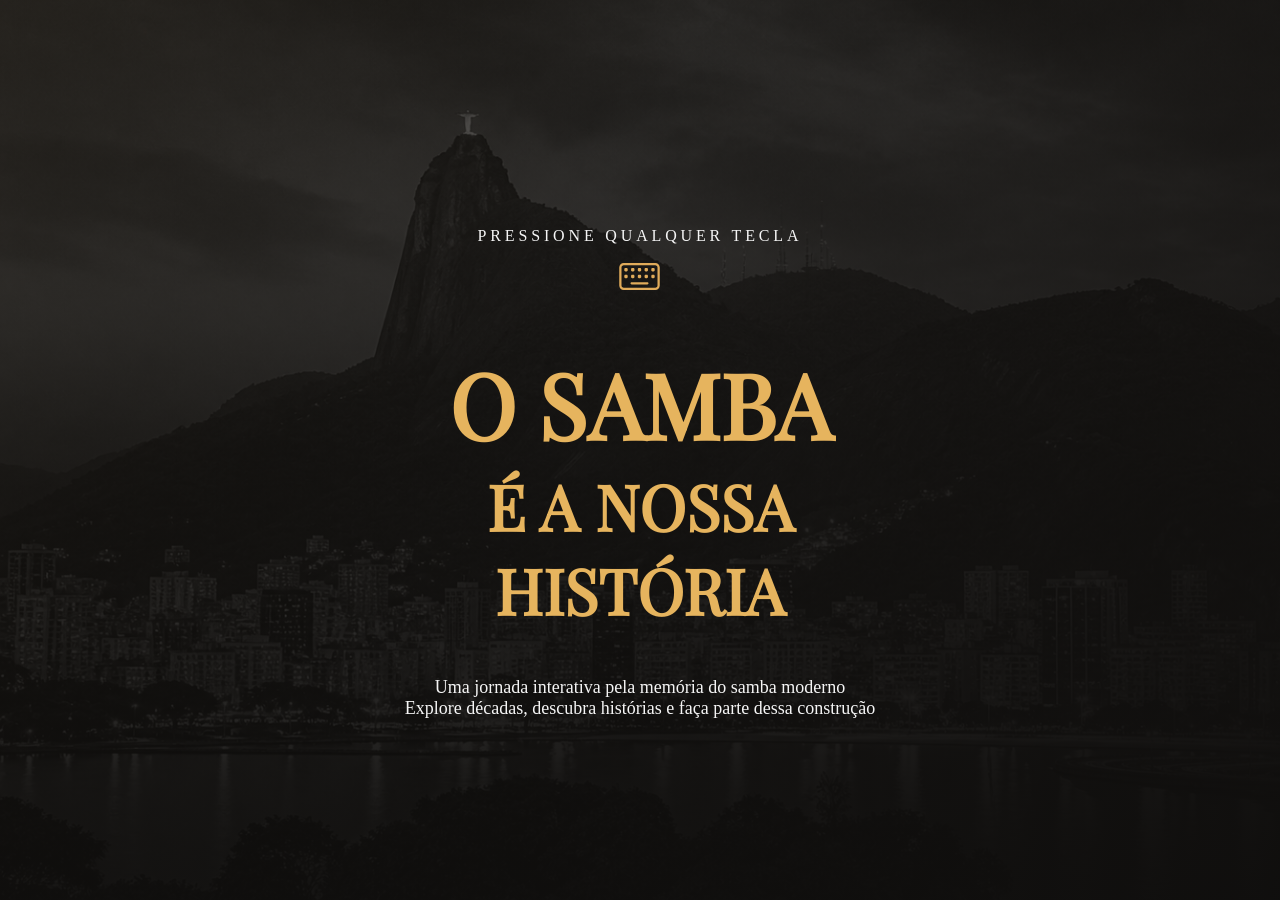
<file: public/index.html>
<!DOCTYPE html>
<html lang="pt-br">
<head>
    <meta charset="UTF-8">
    <meta name="viewport" content="width=device-width, initial-scale=1.0">
    <link rel="stylesheet" href="./styles/fonts.css">
    <link rel="stylesheet" href="./styles/style.css">
    <title>Tamarineira</title>
</head>
<body>
   <main>
        <section id="sec1">
            <div class="content">
                <div class="command-container">
                    <p>PRESSIONE QUALQUER TECLA</p>
                    <div class="img"><img src="./assets/img/keyboard.svg" style="stroke: white;"></div>
                </div>
                <div class="title-container">
                    <h1 class="title">O SAMBA</h1>
                    <h2 class="subtitle">É A NOSSA HISTÓRIA</h2>
                </div>
                <div class="subtitle-container">
                    <p>Uma jornada interativa pela memória do samba moderno</p>
                    <p>Explore décadas, descubra histórias e faça parte dessa construção</p>
                </div>
            </div>
        </section>
        <section class="none" id="sec2">
                <div class="top">
                    <div class="logo">
                        <img src="./assets/img/logo.png">
                        <div class="title-top">
                            <p class="title-top-1">LINHA DO TEMPO</p>
                            <p>NAVEGUE PELA HISTÓRIA</p>
                        </div>
                    </div>
                    <div class="separate">
                        <img src="./assets/img/particao.svg">
                    </div>
                    <div class="authBtn-container">
                        <button class="authBtn" id="login" onclick="window.location.href = './auth/login.html'"><img src="./assets/img/login.svg">LOGIN</button>
                        <button class="authBtn" id="register" onclick="window.location.href = './auth/register.html'"><img src="./assets/img/register.svg">CADASTRE-SE</button>
                    </div>
                </div>

                <div class="cards" id="cards-container">
                    <!--  Aqui ficarão os cards  -->
                </div>

                <div class="modal-background none" id="modalBackground" onclick="closeModal()">
                    <!--  Aqui ficarão as janelas modais -->
                </div>
        </section>
        <div class="curtain"></div>
    </main>
</body>
<script src="./scripts/animation.js"></script>
<script>
    let cards = [
    {
        "id": "card1970",
        "decada": 1970,
        "titulo": "1970",
        "subtitulo": "O NASCIMENTO DE UM MOVIMENTO",
        "botao": {
        "texto": "EXPLORAR DÉCADA",
        "icone": "./assets/img/arrow-right.svg",
        "acao": "openModal(0)"
        }
    },
    {
        "id": "card1980",
        "decada": 1980,
        "titulo": "1980",
        "subtitulo": "A CONSOLIDAÇÃO DAS ESCOLAS",
        "botao": {
        "texto": "EXPLORAR DÉCADA",
        "icone": "./assets/img/arrow-right.svg",
        "acao": "openModal(1)"
        }
    },
    {
        "id": "card1990",
        "decada": 1990,
        "titulo": "1990",
        "subtitulo": "A ERA DOS FESTIVAIS",
        "botao": {
        "texto": "EXPLORAR DÉCADA",
        "icone": "./assets/img/arrow-right.svg",
        "acao": "openModal(2)"
        }
    },
    {
        "id": "card2000",
        "decada": 2000,
        "titulo": "2000",
        "subtitulo": "O SAMBA CHEGA AO NOVO MILÊNIO",
        "botao": {
        "texto": "EXPLORAR DÉCADA",
        "icone": "./assets/img/arrow-right.svg",
        "acao": "openModal(3)"
        }
    },
    {
        "id": "card2010",
        "decada": 2010,
        "titulo": "2010",
        "subtitulo": "NOVAS VOZES, NOVOS CAMINHOS",
        "botao": {
        "texto": "EXPLORAR DÉCADA",
        "icone": "./assets/img/arrow-right.svg",
        "acao": "openModal(4)"
        }
    }
    ]

    function createCards(){
        let cards_container = document.getElementById('cards-container');
    
        cards.forEach(el => {
            let HTML = `
                <div class="card" id="${el.id}">
                    <h1>${el.titulo}</h1>
                    <p class="p">${el.subtitulo}</p>
                    <div class="btn-card" onclick="${el.botao.acao}">
                        <p>${el.botao.texto}</p>
                        <img src="${el.botao.icone}">
                    </div>
                </div>
            `
    
            cards_container.innerHTML += HTML;
        });
    }

    let modais = [
        {
            "id": "modal1970",
            "content": {
            "title": "1970",
            "subtitle": "O NASCIMENTO DO SAMBA MODERNO",
            "texts": [
                "A década de 1970 marca o ponto de partida do samba moderno. Em meio às rodas de samba do bloco Cacique de Ramos, no Rio de Janeiro, músicos como Bira Presidente, Sereno, Ubirany e Almir Guineto começaram a reinventar a linguagem do gênero.",
                "Instrumentos como o tantã, o repique de mão e o banjo passaram a integrar as rodas, criando uma sonoridade mais urbana, mais percussiva e mais próxima das comunidades suburbanas. Mais do que música, o samba dessa época se consolidou como espaço de encontro, resistência cultural e identidade popular."
            ]
            }
        },
        {
            "id": "modal1980",
            "content": {
            "title": "1980",
            "subtitle": "A CONSOLIDAÇÃO DAS ESCOLAS",
            "texts": [
                "Nos anos 1980, o samba alcança uma nova dimensão popular. O sucesso de grupos como Fundo de Quintal, Zeca Pagodinho e Jorge Aragão ajuda a consolidar uma identidade moderna para o gênero.",
                "As escolas de samba expandem sua presença cultural, os desfiles se tornam espetáculos televisivos e o samba passa a ocupar um espaço ainda maior na indústria musical brasileira. É também nesse período que o pagode se fortalece como linguagem urbana das periferias e subúrbios cariocas."
            ]
            }
        },
        {
            "id": "modal1990",
            "content": {
            "title": "1990",
            "subtitle": "A ERA DOS FESTIVAIS",
            "texts": [
                "A década de 1990 marcou a explosão comercial do samba e do pagode. Grupos como Raça Negra, Só Pra Contrariar, Exaltasamba e Art Popular levaram o gênero às rádios, televisões e grandes eventos nacionais.",
                "O samba passou a dialogar diretamente com a cultura pop brasileira, aproximando novas gerações e expandindo sua presença para além do Rio de Janeiro. Enquanto isso, o samba tradicional seguia vivo nas rodas suburbanas e nos encontros comunitários que preservavam suas raízes."
            ]
            }
        },
        {
            "id": "modal2000",
            "content": {
            "title": "2000",
            "subtitle": "O SAMBA CHEGA AO NOVO MILÊNIO",
            "texts": [
                "Nos anos 2000, o samba passou por uma fase de renovação estética e cultural. Novos artistas surgiram enquanto nomes históricos permaneciam influentes no cenário nacional.",
                "As rodas de samba voltaram a ganhar força como espaços de encontro, celebração e preservação da memória musical brasileira. Ao mesmo tempo, o gênero começou a dialogar com a internet, novas mídias e públicos cada vez mais diversos."
            ]
            }
        },
        {
            "id": "modal2010",
            "content": {
            "title": "2010",
            "subtitle": "NOVAS VOZES, NOVOS CAMINHOS",
            "texts": [
                "Nos anos 2000, o samba passou por uma fase de renovação estética e cultural. Novos artistas surgiram enquanto nomes históricos permaneciam influentes no cenário nacional.",
                "As rodas de samba voltaram a ganhar força como espaços de encontro, celebração e preservação da memória musical brasileira. Ao mesmo tempo, o gênero começou a dialogar com a internet, novas mídias e públicos cada vez mais diversos."
            ]
            }
        }
    ]

    function createModals(){
        let modal_background = document.getElementById('modalBackground');

        modais.forEach(el => {
            let HTML = `
                <div class="modal-content-container none">
                    <div class="modal-content">
                        <div class="modal" id="${el.id}">
                            <div class="modal-title">
                                <h1>${el.content.title}</h1>
                            </div>
                            <div class="modal-subtitle">
                                <h2>${el.content.subtitle}</h2>
                                <img src="./assets/img/particao.svg">
                            </div>
                            <div class="modal-text">
                                <p>${el.content.texts[0]}</p>
                                <br>
                                <p>${el.content.texts[1]}</p>
                            </div>
                        </div>
                    </div>
                </div>
            `
            modal_background.innerHTML += HTML;
        })

    }

    createModals();
    createCards();
</script>
</html>
</file>
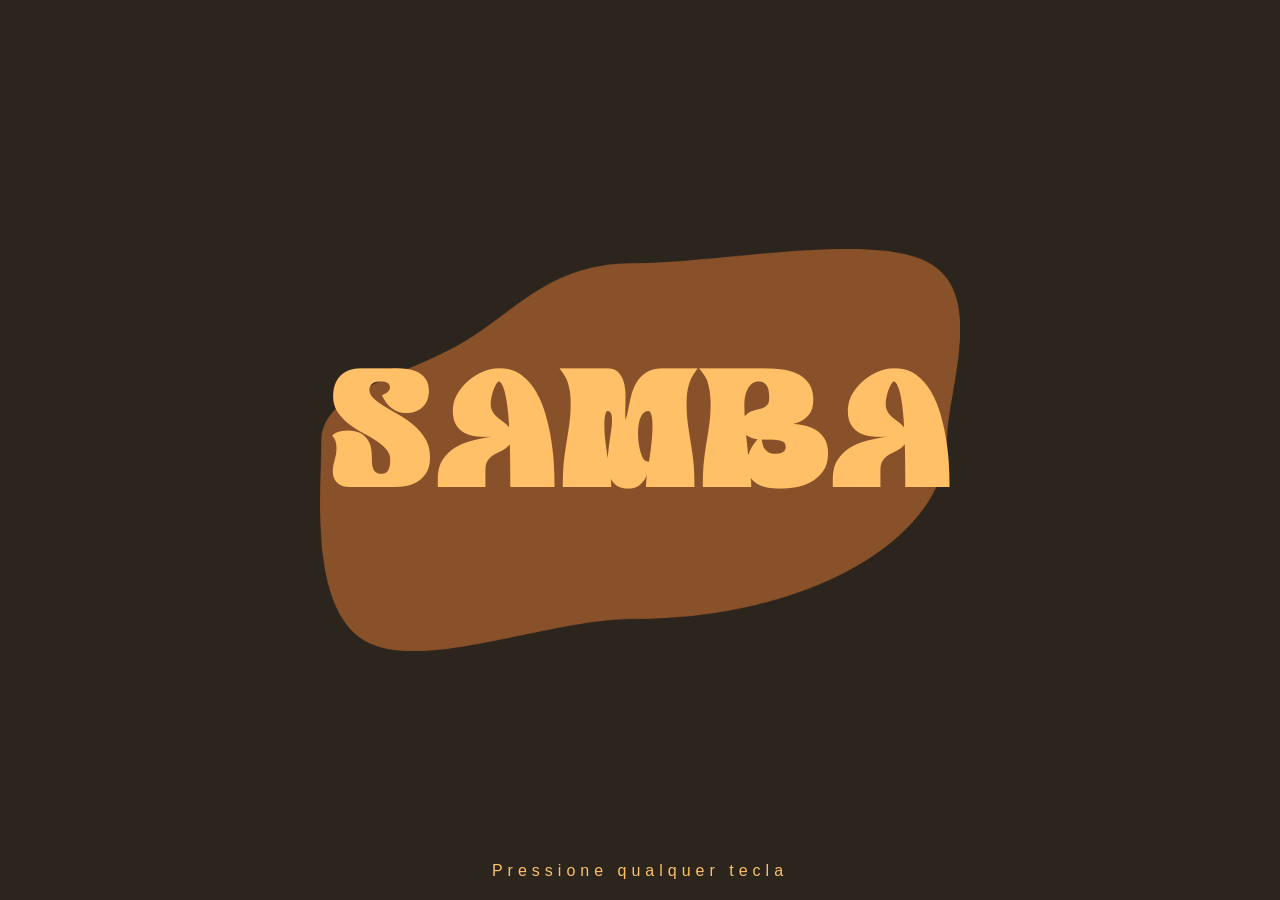
<file: src/index.html>
<!DOCTYPE html>
<html lang="pt-br">

<head>
    <meta charset="UTF-8">
    <meta name="viewport" content="width=device-width, initial-scale=1.0">
    <link rel="stylesheet" href="/src/styles/style.css">
    <title>Samba Moderno</title>
</head>

<body>
    <main id="main">
        <div class="side"></div>
        <section>
            <div class="intro">
                <img src="/src/img/fundo_title.png" alt="SVG forma circular marrom" class="svg">
                <h1 class="title" id="intro-title">SAMBA</h1>
                <p class="intro-instruction" id="intro-instruction">Pressione qualquer tecla</p>
                <div class="animation" id="animation"></div>
            </div>
        </section>
        <section>
            <div class="introduction-title" id="section1">
                <h1 class="subtitle" id="introduction-title">INTRODUÇÃO</h1>
                <div class="introduction" id="introduction">
                    <div class="curtains-container" id="curtains-container">
                        <div class="curtain-left"></div>
                        <div class="curtain-right"></div>
                    </div>

                    <div class="content">
                        <div class="content-title">
                            <h1>Era Cacique de Ramos</h1>
                        </div>
                        <div class="text-content">
                            <p>O Cacique de Ramos é um bloco carnavalesco fundado em 1961, no bairro do Caju, Rio de
                                Janeiro.
                                Ele é conhecido por sua contribuição significativa para a cultura do samba e por ser um
                                dos
                                blocos mais tradicionais do Carnaval carioca.</p>
                        </div>
                        <img src="/src/img/arrow.svg" alt="Seta indicadora para próxima seção" class="btn-next"
                            id="btn-next">
                    </div>
                </div>
            </div>
        </section>
        <section>
            <div class="section2">
                <div class="content">
                    <div class="content-title">
                        <h1 class="subtitle">Fundo de Quintal</h1>
                    </div>

                    <p class="text-content">O Fundo de Quintal não é apenas um grupo; é o marco zero do samba moderno.
                        Nascido sob a sombra das tamarineiras do bloco carnavalesco Cacique de Ramos, no Rio de Janeiro
                        dos anos 70, o grupo transformou o que era uma reunião informal entre amigos na maior revolução
                        estética do gênero. Ali, o samba de terreiro ganhou uma nova batida, mais urbana, mais próxima
                        do povo e imensamente sofisticada.</p>
                </div>

                <div class="side-img-container">
                    <img src="/src/img/fundo_de_quintal.png" alt="Imagem roda de samba fundo de quintal" class="side-section2-img">
                </div>
            </div>
        </section>
    </main>
</body>
<script src="/src/scripts/animations.js" type="module"></script>

</html>
</file>
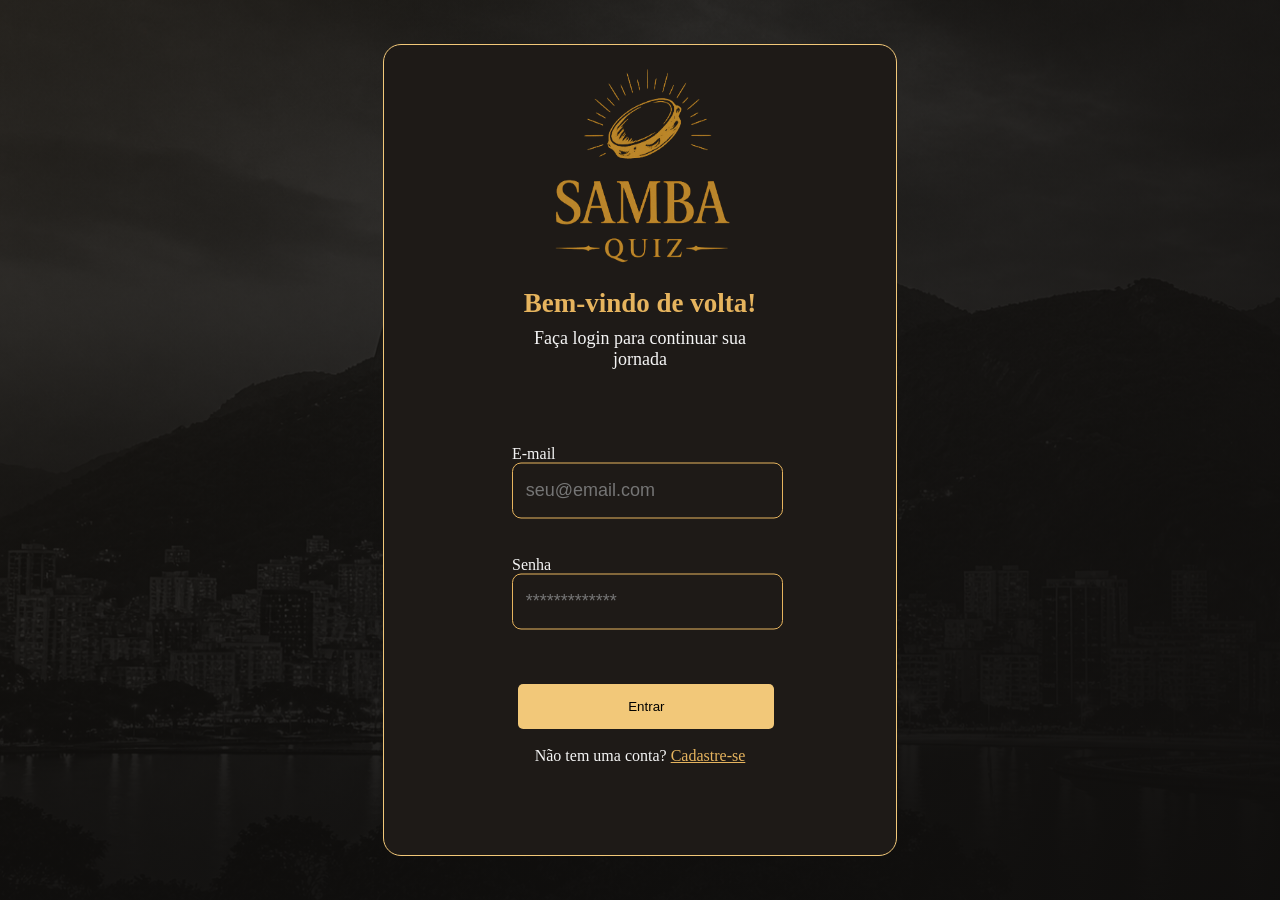
<file: public/auth/login.html>
<!DOCTYPE html>
<html lang="pt-BR">
<head>
    <meta charset="UTF-8">
    <meta name="viewport" content="width=device-width, initial-scale=1.0">
    <title>Login - Samba</title>
    <link rel="stylesheet" href="../styles/style.css">
    <link rel="stylesheet" href="../styles/fonts.css">
    <link rel="stylesheet" href="../styles/styleAuth.css">
</head>
<body>
    <section>
        <div class="form-container">
            <div class="form-top">
                <img src="../assets/img/logoInteira.png">
            </div>
            <div class="form-mid">
                <h1>Bem-vindo de volta!</h1>
                <p>Faça login para continuar sua jornada</p>
            </div>
            <form id="form">
                <div class="input-container">
                    <label>E-mail</label>
                    <div class="input">
                        <input type="text" placeholder="seu@email.com" id="inEmail">
                        <p id="inEmailMsg" style="opacity: 0; color: red;">O email deve conter @ e 2 caracteres aṕos o .</p>
                    </div>
                </div>
                <div class="input-container">
                    <label>Senha</label>
                    <div class="input">
                        <input type="password" placeholder="*************" id="inPass">
                        <p id="inPassMsg" style="opacity: 0; color: red;">Senha deve conter pelo menos, 1 carater especial, 1 letra maiuscúla, 1 número e 8 caracteres</p>
                    </div>
                </div>
                <div class="errorMsg" id="errMsg">Usuário não encontrado!</div>
                <div class="form-btn-container">
                    <button class="form-btn" type="submit">Entrar</button>
                    <p>Não tem uma conta? <span onclick="window.location = './register.html'">Cadastre-se</span></p>
                </div>
            </form>

        </div>
    </section>
</body>
<script>


    let regPass = /^(?=.*?[A-Z])(?=.*?[a-z])(?=.*?[0-9])(?=.*?[#?!@$%^&*-]).{8,}$/;
    let regEmail = /^[^@\t\r\n]+@[^@\t\r\n]+\.[^@\t\r\n]+$/;

    function isPassed(reg, value){
        let regex = reg;
        return regex.test(value);
    }

    function validate(values){
        let tests = []

        for(let i = 0; i < values.length; i++){
            tests.push(isPassed(values[i].reg, values[i].value))
        }

        return tests;
    }

    inEmail.addEventListener('input', () => {
        if(!isPassed(regEmail, String(inEmail.value))){
            inEmail.classList.add('wrongInput');
            inEmailMsg.style.opacity = '100'
        }else{
            inEmail.classList.remove('wrongInput');
            inEmailMsg.style.opacity = '0'
        }
    })

    inPass.addEventListener('input', () => {
        if(!isPassed(regPass, String(inPass.value))){
            inPass.classList.add('wrongInput');
            inPassMsg.style.opacity = '100'
        }else{
            inPass.classList.remove('wrongInput');
            inPassMsg.style.opacity = '0'
        }
    })

    let frm = document.getElementById('form');
    frm.addEventListener('submit', (e) => {
        let email = String(inEmail.value);
        let pass = String(inPass.value);  
        
        let values = [
            {
                reg:regPass,
                value: pass
            },
            {
                reg:regEmail,
                value: email
            }
        ]

        let isPassed = validate(values).every((el) => {
            return el == true;
        });

        if(isPassed){
            login(email, pass);
        }else{
            console.log(isPassed);
        }

        e.preventDefault()
    })

    async function login(email, password){
        try {
            let response = await fetch('/usuarios/autenticar', {
                method:'POST',
                headers:{
                    "Content-Type": "application/json"
                },
                body:JSON.stringify({
                    emailServer: email,
                    senhaServer: password
                })
            })
            if(response.ok){
                let data = await response.json();
                console.log(data)
                sessionStorage.setItem('userId', data.id);
                sessionStorage.setItem('username', data.name);

                setTimeout(() => {
                    window.location = '../quiz/'
                }, 2000)
            }else{
                errMsg.style.opacity = 1;
            }
        } catch (err) {
            console.log(err);
        }
    }
</script>
</html>
</file>
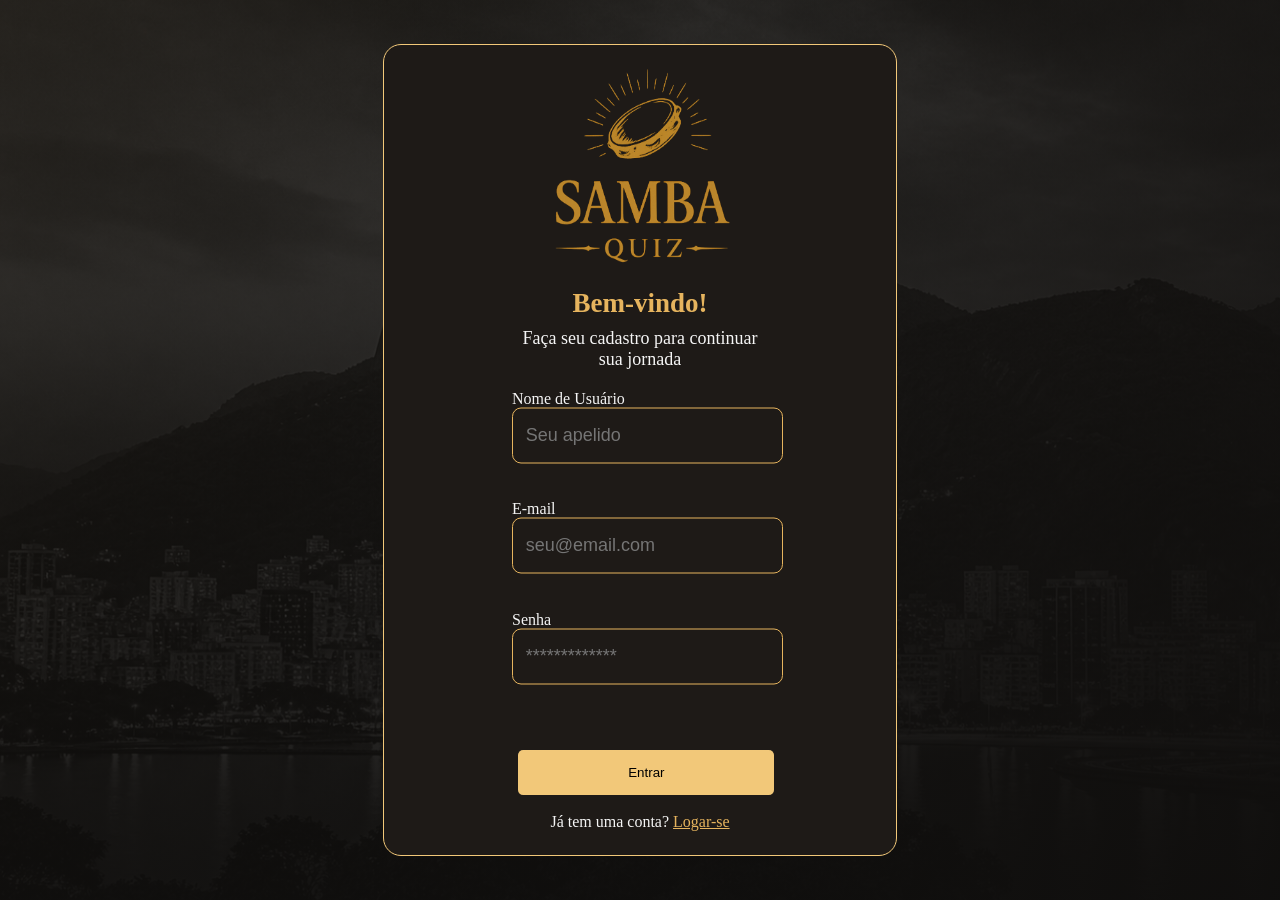
<file: public/auth/register.html>
<!DOCTYPE html>
<html lang="pt-BR">
<head>
    <meta charset="UTF-8">
    <meta name="viewport" content="width=device-width, initial-scale=1.0">
    <title>Login - Samba</title>
    <link rel="stylesheet" href="../styles/style.css">
    <link rel="stylesheet" href="../styles/fonts.css">
    <link rel="stylesheet" href="../styles/styleAuth.css">
</head>
<body>
    <section>
        <div class="form-container">
            <div class="form-top">
                <img src="../assets/img/logoInteira.png">
            </div>
            <div class="form-mid">
                <h1>Bem-vindo!</h1>
                <p>Faça seu cadastro para continuar sua jornada</p>
            </div>
            <form id="form">
                <div class="input-container">
                    <label>Nome de Usuário</label>
                    <div class="input">
                        <input type="text" placeholder="Seu apelido" id="inUsername">
                        <p id="inUsernameMsg" style="opacity: 0; color: red;">O username deve conter no mínimo 3 caracteres e no máximo 20</p>
                    </div>
                </div>
                <div class="input-container">
                    <label>E-mail</label>
                    <div class="input">
                        <input type="text" placeholder="seu@email.com" id="inEmail">
                        <p id="inEmailMsg" style="opacity: 0; color: red;">O email deve conter @ e 2 caracteres aṕos o .</p>
                    </div>
                </div>
                <div class="input-container">
                    <label>Senha</label>
                    <div class="input">
                        <input type="password" placeholder="*************" id="inPass">
                        <p id="inPassMsg" style="opacity: 0; color: red;">Senha deve conter pelo menos, 1 carater especial, 1 letra maiuscúla, 1 número e 8 caracteres</p>
                    </div>
                </div>
                <div class="errorMsg" id="errMsg">Usuário já existente</div>
                <div class="form-btn-container">
                    <button class="form-btn" type="submit">Entrar</button>
                    <p>Já tem uma conta? <span onclick="window.location = './login.html'">Logar-se</span></p>
                </div>
            </form>

        </div>
    </section>
</body>
<script>
    let regEmail = /^[^@\t\r\n]+@[^@\t\r\n]+\.[^@\t\r\n]+$/;
    let regPass = /^(?=.*?[A-Z])(?=.*?[a-z])(?=.*?[0-9])(?=.*?[#?!@$%^&*-]).{8,}$/;
    let regUsername = /^[a-zA-Z0-9_]{3,20}$/;

    function isPassed(reg, value){
        let regex = reg;
        return regex.test(value);
    }

    function validate(values){
        let tests = []

        for(let i = 0; i < values.length; i++){
            tests.push(isPassed(values[i].reg, values[i].value))
        }

        return tests;
    }

    inUsername.addEventListener('input', () => {
        if(!isPassed(regUsername, String(inUsername.value))){
            inUsername.classList.add('wrongInput');
            inUsernameMsg.style.opacity = '100'
        }else{
            inUsername.classList.remove('wrongInput');
            inUsernameMsg.style.opacity = '0'
        }
    })

    inEmail.addEventListener('input', () => {
        if(!isPassed(regEmail, String(inEmail.value))){
            inEmail.classList.add('wrongInput');
            inEmailMsg.style.opacity = '100'
        }else{
            inEmail.classList.remove('wrongInput');
            inEmailMsg.style.opacity = '0'
        }
    })

    inPass.addEventListener('input', () => {
        if(!isPassed(regPass, String(inPass.value))){
            inPass.classList.add('wrongInput');
            inPassMsg.style.opacity = '100'
        }else{
            inPass.classList.remove('wrongInput');
            inPassMsg.style.opacity = '0'
        }
    })

    
    let frm = document.getElementById('form');
    frm.addEventListener('submit', (e) => {
        let email = String(inEmail.value);
        let pass = String(inPass.value);    
        let username = String(inUsername.value);

        let values = [
            {
                reg:regPass,
                value: pass
            },
            {
                reg:regEmail,
                value: email
            },
            {
                reg:regUsername,
                value: username
            }
        ]

        let isPassed = validate(values).every((el) => {
            return el == true;
        });
        
        if(isPassed){
            register(email, pass, username);
        }

        e.preventDefault()
    })

    async function register(email, password, username){
        try {
            let response = await fetch('/usuarios/cadastrar', {
                method:'POST',
                headers:{
                    "Content-Type": "application/json"
                },
                body:JSON.stringify({
                    nomeServer: username,
                    emailServer: email,
                    senhaServer: password
                })
            })
            if(response.ok){
                setTimeout(() => {
                    window.location = './login.html'
                }, 2000)
            }else{
                errMsg.style.opacity = 1;
            }
        } catch (err) {
            console.log(err);
        }
    }
</script>
</html>
</file>
<file: public/styles/fonts.css>
@font-face{
    font-family: 'Playfair';
    src: url('../assets/fonts/PlayfairDisplay-Regular.ttf') format('truetype');
    font-weight: normal;
    font-style: normal;
}   

@font-face{
    font-family: 'Cormorant';
    src: url('../assets/fonts/Cormorant.ttf') format('truetype');
    font-weight: normal;
    font-style: normal;
}  

@font-face{
    font-family: 'Cinzel';
    src: url('../assets/fonts/Cinzel.ttf') format('truetype');
    font-weight: normal;
    font-style: normal;
}
</file>
<file: public/styles/style.css>
*{
    margin: 0;
    padding: 0;
}

:root {

    /* =========================
    CORES BASE (BACKGROUND)
    ========================== */
    --color-bg-primary: #1E1A17;
    --color-bg-secondary: #2A241F;
    --color-bg-elevated: #3A322B;
    --color-bg-dark: #0F0E0D;

    /* =========================
    CORES PRINCIPAIS (BRAND)
    ========================== */
    --color-primary: #E6B45E;
    --color-primary-light: #F2C879;
    --color-primary-soft: #F5E6C8;

    /* =========================
     TEXTO
    ========================== */
    --color-text-primary: #F5F5F5;
    --color-text-secondary: #CFC7B8;
    --color-text-muted: #8A8175;

    /* =========================
     NEUTROS 
    ========================== */
    --color-border: #4A4138;
    --color-black-soft: #0F0E0D;
}

body, html{
    width: 100%;
    height: 100vh;

    background-color: var(--color-bg-primary);
}

main{
    display: flex;

    width: 100vw;
    height: 100%;
    overflow-x: hidden;

    transition: all 1000ms ease;
}

section{
    position: absolute;
    width: 100vw;
    height: 100vh;
    overflow-x: hidden;
}

.none{
    display: none;
}

/* 
//////////////////////////////////
        Títulos/Main-page
//////////////////////////////////
*/

.content{
    position: absolute;
    width: 100%;
    height: 100%;

    display: flex;
    align-items: center;
    justify-content: center;
    flex-direction: column;

    background:
    linear-gradient(
        to bottom,
        rgba(15, 14, 13, 0.7) 0%,
        rgba(15, 14, 13, 0.85) 60%,
        rgba(15, 14, 13, 0.95) 100%
    ),
    linear-gradient(
        120deg,
        rgba(230, 180, 94, 0.15) 0%,
        rgba(230, 180, 94, 0.05) 40%,
        rgba(30, 26, 23, 0.9) 100%
    ),
    url("../assets/img/rioDeJaneiroFundo.png");
    background-size: cover;
}


.command-container{
    height: fit-content;    
    display: flex;
    flex-direction: column;
    justify-content: center;
    align-items: center;

    letter-spacing: 0.3vw;
    text-align: center;
    gap: 1vh;

    color: var(--color-text-primary);
  
    margin: 5vh;

} 

.command-container .img{
    display: flex;
    align-items: center;
    justify-content: center;

    width: 5vh;
    stroke: white;
    filter: invert(72%) sepia(34%) saturate(612%) hue-rotate(357deg) brightness(92%) contrast(91%);
}

.title-container{
    width: 45%;
    height: fit-content;

    text-align: center;
    color: var(--color-primary);
    font-family: 'Playfair';

    margin-bottom: 5vh;
}

.title{
    font-size: 10vh;
}

.subtitle{
    font-size: 7vh;
}

.subtitle-container{
    height: fit-content;

    display: flex;
    flex-direction: column;
    align-items: center;

    font-size: 2vh;

    color: var(--color-text-primary);
}

/* 
//////////////////////////////////
            Décadas
//////////////////////////////////
*/

#sec2{
    flex-direction: column;
    align-items: center;
    
    gap: 3vh;
}

.top{
    width: 100%;
    height: 15vh;

    display: flex;
    align-items: center;
    justify-content: space-between;

    border-bottom: 0.1vh var(--color-primary) solid;
}

.logo{
    width: 30%;
    height: 100%;
    display: flex;
    align-items: center;

    margin-left: 2vw;
}

.logo img{
    width: 30%;
    height: 100%;

    transform: translateY(-2vh);
}

.top p{
    border-left: 0.1vh solid color-mix(in srgb, var(--color-primary) 30%, transparent 90%);
    padding-left: 1vw;

    width: 120%;
}

.title-top{
    width: 80%;
    height: 100%;

    display: flex;
    flex-direction: column;
    justify-content: center;
    align-items: flex-start;

    font-size: 3vh;
    margin-left: 1vw;

    color: var(--color-primary);
}

.title-top-1{
    font-size: 2vh;
    color: var(--color-text-primary);
}

.separate{
    width: 30%;

    display: flex;
    align-items: center;
    justify-content: center;
}

.separate img{
    width: 80%;
    filter: invert(72%) sepia(34%) saturate(612%) hue-rotate(357deg) brightness(92%) contrast(91%);
}

.authBtn-container{
    height: 100%;
    width: 30%;

    display: flex;
    align-items: center;
    justify-content: center;

    margin-right: 2vw;

    gap: 2vw;
}

.authBtn{
    width: 50%;
    height: 5vh;

    display: flex;
    align-items: center;
    justify-content: center;

    gap: 1vw;

    border: 0.1vh solid var(--color-primary);
    border-radius: 0.5vw;

    font-family: 'Playfair', sans-serif;

    font-size: 2vh;
    transition: all 200ms ease;
}

#login{
    width: 30%;
    background-color: transparent;
    color: var(--color-text-primary);
}

#login img{
    width: 20%;
    filter: invert(82%) sepia(35%) saturate(517%) hue-rotate(356deg) brightness(103%) contrast(92%);
}

#login:hover{
    background-color: var(--color-primary);
}

#register{
    background-color: var(--color-primary-light);
    color: var(--);
    border: none;
}

#register:hover{
    background-color: color-mix(in srgb, var(--color-primary-light) 90%, #000 50%);
}   

#register img{
    width: 12%;
    filter: invert(82%) sepia(35%) saturate(517%) hue-rotate(356deg) brightness(103%) contrast(92%);
}

.cards{
    position: relative;
    width: 100vw;
    height: 70vh;

    display: flex;
    align-items: center;
    justify-content: flex-start; /* importante */

    overflow-x: auto;
    gap: 1vw;
    padding-left: 5vw;
}

.card{
    position: relative;
    flex: 0 0 30vw;
    height: 50vh;

    display: flex;
    flex-direction: column;
    align-items: flex-start;
    justify-content: center;

    border-radius: 1vh;

    transition: all 300ms ease;
}

.card p,h1{
    transition: all 300ms ease;
}

.card::before{
    content: "";
    position: absolute;
    inset: 0;
    border-radius: 1vh;

    background: linear-gradient(
        to top,
        rgba(230, 180, 94, 0.15) 0%,
        rgba(230, 180, 94, 0.05) 40%,
        rgba(30, 26, 23, 0.9) 100%
    );

    opacity: 0;
    transition: opacity 300ms ease;
}

.card:hover{
    transform: translateY(-3vh);
}

.card:hover h1{
    transform: translateY(-10%);
}

.card:hover .p{
    transform: translateY(-40%);
}

.card:hover::before{
    opacity: 1;
}

.card h1{
    width: 90%;
    height: 33%;

    margin-left: 1vw;

    color: var(--color-primary);
    font-size: 9vh;
    font-family: 'Cinzel', sans-serif;
}

.card p{
    width: 50%;
    height: 33%;

    margin-left: 1vw;

    font-size: 2vh;
    color: var(--color-primary-soft);
}

.btn-card{
    width: 70%;
    height: 10%;

    margin-left: 1vw;
    border-radius: 10vh;
    gap: 2vw;

    display: flex;
    align-items: center;
    justify-content: center;

    transition: all 200ms ease;
    border: 0.2vh solid var(--color-primary);
    z-index: 1;
}

.btn-card:hover{
    background-color: color-mix(in srgb, var(--color-primary-light) 100%, transparent 30%);
}

.btn-card:hover p{
    color: var(--color-bg-dark);
}

.btn-card:hover img{
    filter: invert(6%) sepia(8%) saturate(200%) hue-rotate(10deg) brightness(60%) contrast(95%);
}

.btn-card p{
    width: fit-content;

    transition: all 200ms ease;
    font-size: 1.5vh;
}

.btn-card img{
    height: 35%;
    width: 20%;

    filter: invert(96%) sepia(2%) saturate(200%) hue-rotate(180deg) brightness(105%) contrast(98%);
}

#card1970{
    background:
    linear-gradient(
        to bottom,
        rgba(15, 14, 13, 0.7) 0%,
        rgba(15, 14, 13, 0.85) 60%,
        rgba(15, 14, 13, 0.95) 100%
    ),
    url('../assets/img/fundo1970.jpg');

    background-size: cover;
    background-repeat: no-repeat;
}

#card1980{
    background:
    linear-gradient(
        to bottom,
        rgba(15, 14, 13, 0.7) 0%,
        rgba(15, 14, 13, 0.85) 60%,
        rgba(15, 14, 13, 0.95) 100%
    ),
    url('../assets/img/fundo1980.jpg');

    background-size: cover;
    background-repeat: no-repeat;
}


#card1990{
    background:
    linear-gradient(
        to bottom,
        rgba(15, 14, 13, 0.7) 0%,
        rgba(15, 14, 13, 0.85) 60%,
        rgba(15, 14, 13, 0.95) 100%
    ),
    url('../assets/img/molejo1990.jpg');

    background-size: cover;
    background-repeat: no-repeat;
}

#card2000{
    background:
        linear-gradient(
            to bottom,
            rgba(15, 14, 13, 0.7) 0%,
            rgba(15, 14, 13, 0.85) 60%,
            rgba(15, 14, 13, 0.95) 100%
        ),
        url('../assets/img/thiaguinho2000.jpg');

    background-size: cover;
    background-repeat: no-repeat;
}

#card2010{
    background:
    linear-gradient(
        to bottom,
        rgba(15, 14, 13, 0.7) 0%,
        rgba(15, 14, 13, 0.85) 60%,
        rgba(15, 14, 13, 0.95) 100%
    ),
    url('../assets/img/jovens2010.jpg');

    background-size: cover;
    background-repeat: no-repeat;
}

/* 
//////////////////////////////////
            Modals
//////////////////////////////////
*/

.modal-background{
    width: 100%;
    height: 100vh;
    
    background-color: rgba(0, 0, 0, 0.363);

    position: absolute;
    z-index: 3;
}

.modal-content-container{
    width: 90%;
    height: 90%;

    background-color: var(--color-black-soft);
    border: var(--color-primary) 0.008vh solid;
    border-radius: 2vh;

    position: relative;
    top: 50%;
    left: 50%;
    transform: translate(-50%, -50%);

    z-index: 4;
}

.modal-content{
    width: 100%;
    height: 100%;

    display: flex;
    align-items: center;
    justify-content: center;
}

.modal{
    width: 100%;
    height: 100%;

    color: white;
    margin-left: 10vh;

    display: flex;
    flex-direction: column;
    justify-content: center;

    border-radius: 2vh;

    box-shadow: inset 40vw 0 50px -4px var(--color-black-soft);

    background-position: center;
    background-size: cover;
}

#modal1970{background-image: url('../assets/img/blocoCacique.jpg');}
#modal1980{background-image: url('../assets/img/bloco80.jpg');}
#modal1990{background-image: url('../assets/img/show90.jpg');}
#modal2000{background-image: url('../assets/img/roda2000.jpg');}
#modal2010{background-image: url('../assets/img/roda2010.jpg');}

.modal-title{
    color: var(--color-primary);
    font-size: 10vh;
    font-weight: 200;

    width: 40%;
    height: fit-content;
    display: flex;
    justify-content: flex-start;
    align-items: center;
}

.modal-subtitle{
    color: var(--color-primary);
    font-size: 2vh;
    font-weight: 200;

    width: 40%;

    display: flex;
    flex-direction: column;
    align-items: flex-start;
    justify-content: center;

    gap: 2vh;
}

.modal img{
    width: fit-content;
    height: 5vh;

    filter: invert(72%) sepia(34%) saturate(612%) hue-rotate(357deg) brightness(92%) contrast(91%);
}

.modal-text{
    color: var(--color-text-primary);
    font-size: 2.5vh;

    width: 40%;

    margin-top: 5vh;
}



/* 
//////////////////////////////////
            Curtina
//////////////////////////////////
*/

.curtain{
    position: fixed;
    left: 100%;

    width: 100%;
    height: 100%;

    background-image: url('../assets/img/curtain.png');
    background-size: cover;

    transition: all 500ms ease;
    z-index: 2;
}
</file>
<file: src/styles/style.css>
/* Incial Configs */

*{
    padding: 0;
    margin: 0;
}

:root{
    --primary: #895129;
    --primary-1000: #2b251e;
    --accent: #ffc067;
    --accent-100: #fff2e1;
}


@font-face{
    font-family: 'Klemer';
    src: url('/src/fonts/KlemerDisplayDEMO.ttf') format('truetype');
    font-weight: normal;
    font-style: normal;
}

@font-face{
    font-family: 'Playfair';
    src: url('/src/fonts/PlayfairDisplay-Regular.ttf') format('truetype');
    font-weight: normal;
    font-style: normal;
}

html, body{
    width: 100%;
    height: 100%;
    overflow: hidden;
}

main{
    width: 500vw;
    height: 100vh;
    display: flex;

    transition: transform 0.8s cubic-bezier(0.65, 0, 0.35, 1);
}

.side{
    position: absolute;
    width: 10%;
    height: 100%;

    left: 0;

    background-color: red;
    border: solid 1px black;

    display: none;
}

section{
    width: 100vw;
    height: 100vh;

    display: flex;
    justify-content: center;
    align-items: center;
    flex-shrink: 0;

    scroll-snap-align: start;
}

.title{
    position: absolute;
    font-size: 10rem;
    color: var(--accent);
    font-family: 'Klemer', sans-serif;

    transition: all 0.8s ease;

    letter-spacing: 5px;
    z-index: 3;
}

.subtitle{
    position: absolute;
    font-size: 8rem;
    color: var(--accent);
    font-family: 'Playfair', sans-serif;

    transition: all 0.8s ease;

    letter-spacing: 5px;
}

/* Intro */

.intro { 
    position: relative;
    width: 100vw;
    height: 100vh;

    background-color: var(--primary-1000);

    display: flex;
    justify-content: center;
    align-items: center;
    overflow: hidden;
}


.svg{
    position: absolute; 
    width: 50%;
    height: auto;

    z-index: 2;
}

.intro-instruction{
    position: absolute;
    bottom: 20px;

    font-size: 1rem;
    color: var(--accent);
    font-family: 'arial', sans-serif;

    transition: all 0.3s ease;

    letter-spacing: 5px;
    z-index: 3;
} 

.animation{
    position: absolute;
    width: 100px;
    height: 100px;
    transition: transform 0.8s cubic-bezier(0.65, 0, 0.35, 1);

    border-radius: 50%;

    background-color: var(--primary);
    z-index: 1;
}


/*  Introdução */

.introduction-title{
    height: 100vh;
    width: 100vw;

    background-color: var(--primary);

    display: flex;
    align-items: center;
    justify-content: center;
}

.introduction{
    width: 100vw;
    height: 100vh;

    display: flex;
    align-items: center;
    justify-content: center;

    opacity: 0;

    background-color: var(--accent-100);

    position: relative;

    transition: all 0.8s ease;
}

.introduction .content{
    width: 100%;
    height: 100%;

    display: flex;
    flex-direction: column;
    justify-content: center;
    align-items: center;

    z-index: 1;
}

.content-title{
    width: 100%;
    height: 10%;

    font-size: 3rem;
    color: var(--accent);
    font-family: 'Playfair', sans-serif;

    display: flex;
    align-items: center;
    justify-content: center;
}

.text-content{
    font-size: 2rem;
    width: 50%;

    color: var(--primary-1000);

    text-align: center;
    margin-top: 20px;
}

.curtains-container{
    width: 100%;
    height: 100%;

    display: flex;

    cursor: pointer;

    position: absolute;

    transition: all 2s ease;

    z-index: 2;
}

.curtain-left, .curtain-right{
    width: 50%;
    height: 100%;

    background-image: url('/src/img/curtain.png');
    background-size: cover;

    transition: transform 0.8s cubic-bezier(0.65, 0, 0.35, 1);
}

.btn-next{
    width: 10vw;
    height: 10vh;

    cursor: pointer;

    opacity: 0;
    transition: opacity 0.8s ease;
}

/* Section 2 */

.section2{
    width: 100vw;
    height: 100vh;

    background-color: var(--primary-1000);

    display: flex;

}

.section2 .content{
    width: 45%;
    height: 100%;

    display: flex;
    flex-direction: column;
    justify-content: center;
    align-items: flex-start;
    margin-left: 5%;

    z-index: 1;
}

.section2 .content-title{
    justify-content: flex-start;
}

.section2 .subtitle{
    font-size: 4rem;
}

.section2 .text-content{
    color: var(--accent-100);
    width: 80%;
}

.side-img-container{
    width: 50%;
    height: 100%;

    display: flex;
    justify-content: center;
    align-items: center;

    position: relative;
}

.side-section2-img{
    width: fit-content;
    height: fit-content;

    border-radius: 10px;

    right: 0;

    z-index: 0;
}
</file>
<file: public/styles/styleAuth.css>
:root {

    /* =========================
    CORES BASE (BACKGROUND)
    ========================== */
    --color-bg-primary: #1E1A17;
    --color-bg-secondary: #2A241F;
    --color-bg-elevated: #3A322B;
    --color-bg-dark: #0F0E0D;

    /* =========================
    CORES PRINCIPAIS (BRAND)
    ========================== */
    --color-primary: #E6B45E;
    --color-primary-light: #F2C879;
    --color-primary-soft: #F5E6C8;

    /* =========================
     TEXTO
    ========================== */
    --color-text-primary: #F5F5F5;
    --color-text-secondary: #CFC7B8;
    --color-text-muted: #8A8175;

    /* =========================
     NEUTROS 
    ========================== */
    --color-border: #4A4138;
    --color-black-soft: #0F0E0D;
}

section{
    background:
    linear-gradient(
        to bottom,
        rgba(15, 14, 13, 0.7) 0%,
        rgba(15, 14, 13, 0.85) 60%,
        rgba(15, 14, 13, 0.95) 100%
    ),
    linear-gradient(
        120deg,
        rgba(230, 180, 94, 0.15) 0%,
        rgba(230, 180, 94, 0.05) 40%,
        rgba(30, 26, 23, 0.9) 100%
    ),
    url("../assets/img/rioDeJaneiroFundo.png");
    background-size: cover;

    display: flex;
    align-items: center;
    justify-content: center;
}

.form-container{
    width: 40vw;
    height: 90vh;

    position: relative;

    background-color: var(--color-bg-primary);

    display: flex;
    flex-direction: column;
    align-items: center;
    justify-content: flex-start;

    border: 0.02vh solid var(--color-primary-light);
    border-radius: 2vh;

    color: var(--color-text-primary);
    gap: 2vh;
}

.form-top{
    position: absolute;
    top: 15%;
    left: 50%;
    transform: translate(-50%, -50%);

    width: 35%;
    height: 25%;

    display: flex;
    align-items: center;
    flex-direction: column;
    justify-content: center;
}

.form-top img{
    width: 100%;
    height: 100%;
}

.form-mid{
    position: absolute;
    top: 35%;
    left: 50%;
    transform: translate(-50%, -50%);

    display: flex;
    flex-direction: column;
    justify-content: center;
    align-items: center;

    text-align: center;

    gap: 1vh;
}

.form-mid h1{
    color: var(--color-primary);
    font-size: 3vh;
}

.form-mid p{
    font-size: 2vh;
}

form{
    position: relative;
    top: 65%;
    left: 50%;
    transform: translate(-50%, -50%);

    width: 100%;
    height: fit-content;

    display: flex;
    flex-direction: column;
    align-items: center;
    justify-content: center;
}

.input-container{
    width: 100%;
    height: fit-content;

    display: flex;
    flex-direction: column;
    align-items: center;
    justify-content: center;
}

.input{
    width: 50%;
    height: fit-content;
}

label{
    width: 50%;
}

input{
    width: 100%;
    height: 6vh;

    padding-left: 1vw;
    color: var(--color-primary-light);
    
    background-color: transparent;

    font-size: 2vh;

    border: var(--color-primary) solid 0.1vh;
    border-radius: 1vh;
    
    transition: all 200ms ease;
}

input:focus{
    outline: none;

}

.wrongInput{
    border: red solid 0.1vh;
    color: red;
}

.form-btn-container{
    position: absolute;
    top: 110%;
    left: 50%;
    transform: translate(-50%, -50%);

    width: 100%;

    display: flex;
    flex-direction: column;
    align-items: center;
    justify-content: center;

    gap: 2vh;
}

.form-btn-container span{
    color: var(--color-primary);
    text-decoration: underline;

    cursor: pointer;
}

.form-btn{
    height: 5vh;
    width: 50%;

    margin-left: 1vw;

    background-color: var(--color-primary-light);
    border: none;
    border-radius: 0.4vw;
}

.errorMsg{
    color: red;
    font-size: 1.5vh;

    transition: all 200ms ease;
    opacity: 0;
}
</file>
